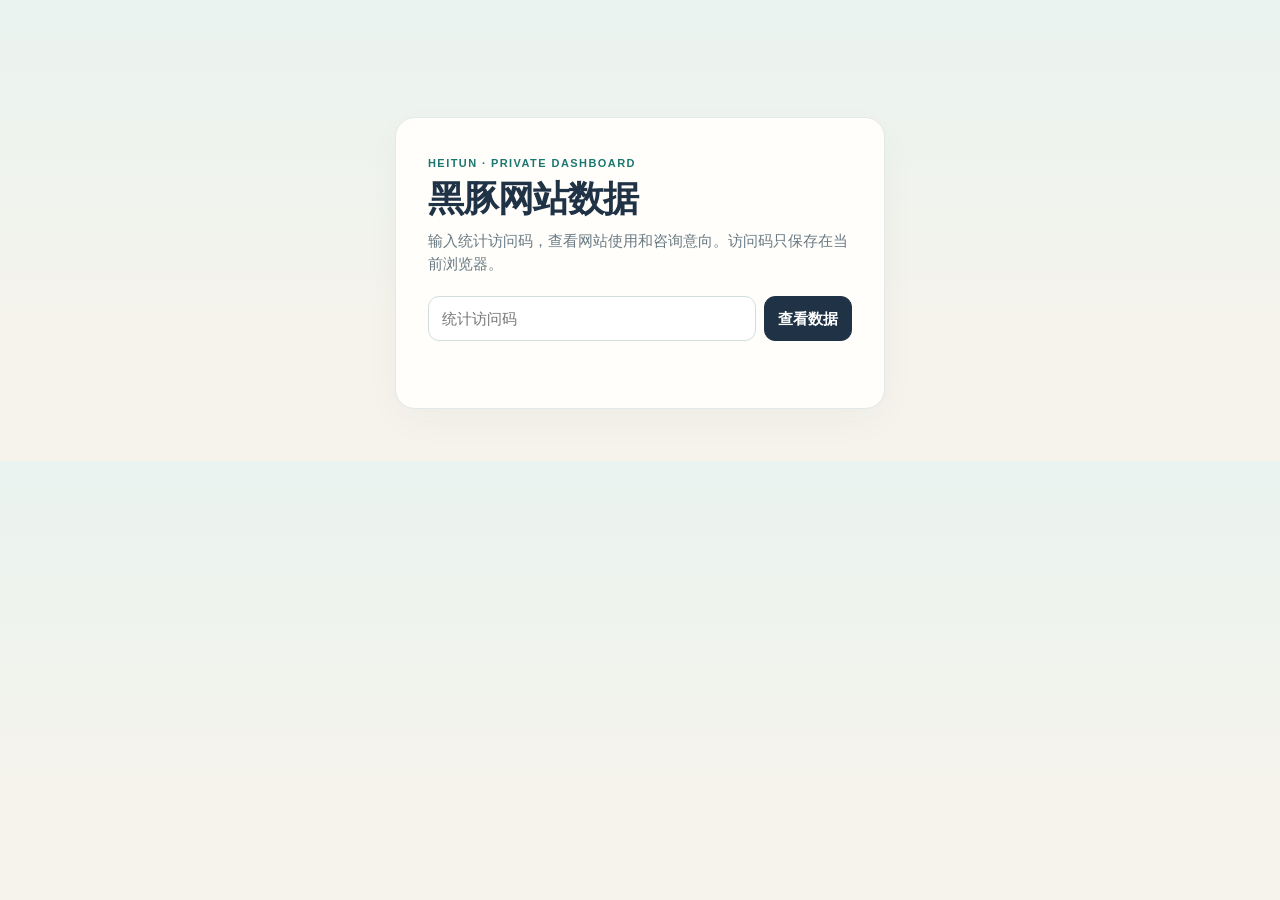
<file: stats.html>
<!doctype html>
<html lang="zh-CN">
<head>
  <meta charset="utf-8" />
  <meta name="viewport" content="width=device-width, initial-scale=1" />
  <meta name="robots" content="noindex,nofollow" />
  <title>黑豚网站数据</title>
  <link rel="stylesheet" href="./stats.css" />
</head>
<body>
  <main>
    <section id="login" class="login panel">
      <span class="eyebrow">HEITUN · PRIVATE DASHBOARD</span>
      <h1>黑豚网站数据</h1>
      <p>输入统计访问码，查看网站使用和咨询意向。访问码只保存在当前浏览器。</p>
      <div class="login-row"><input id="key" type="password" autocomplete="current-password" placeholder="统计访问码" aria-label="统计访问码" /><button id="loginButton" type="button">查看数据</button></div>
      <p id="loginError" class="error" role="alert"></p>
    </section>

    <div id="dashboard" hidden>
      <header class="topbar panel">
        <div><span class="eyebrow">HEITUN · PRIVATE DASHBOARD</span><h1>黑豚网站数据</h1><p>先看客人在哪些地区、最常点什么，再看有没有走到联系。</p></div>
        <div class="controls"><label for="days">时间范围</label><select id="days"><option value="1" selected>今日</option><option value="7">近 7 天</option><option value="30">近 30 天</option><option value="90">近 90 天</option></select><button id="refresh" type="button">刷新</button></div>
      </header>

      <p id="demoNote" class="demo-note" hidden>这是本地演示数据，只用于预览排版，不代表真实流量。</p>
      <p id="dailyNote" class="notice" hidden>今日截至当前时间，昨日为全天；白天较昨日下降不代表最终下降。</p>

      <section class="summary" aria-label="核心数据">
        <article class="metric"><span>访问会话</span><strong id="sessions">—</strong><small>本站标签页内的一次访问</small><em id="sessionsDelta" class="delta" hidden></em></article>
        <article class="metric"><span>页面打开</span><strong id="views">—</strong><small>重复打开也会计算</small><em id="viewsDelta" class="delta" hidden></em></article>
        <article class="metric"><span>工具点击</span><strong id="clicks">—</strong><small>所有功能入口点击会话之和</small><em id="clicksDelta" class="delta" hidden></em></article>
        <article class="metric"><span>综合点击率</span><strong id="ctr">—</strong><small>工具点击合计 ÷ 曝光合计</small><em id="ctrDelta" class="delta" hidden></em></article>
        <article class="metric accent"><span>进入咨询</span><strong id="intents">—</strong><small>点过找黑豚的会话</small><em id="intentsDelta" class="delta" hidden></em></article>
        <article class="metric accent-dark"><span>联系动作</span><strong id="leadActions">—</strong><small>复制微信、打开二维码等</small><em id="actionsDelta" class="delta" hidden></em></article>
      </section>

      <div class="split-grid geography">
        <section class="panel"><div class="section-heading"><div><span class="eyebrow">01 · GEOGRAPHY</span><h2>客源国家与地区</h2></div></div><div class="table-wrap"><table><thead><tr><th>国家／地区</th><th>访问会话</th><th>占比</th></tr></thead><tbody id="countries"></tbody></table></div><p class="footnote">根据 IP 估算位置，不代表游客国籍；这里只保存每日汇总次数。</p></section>
        <section class="panel"><div class="section-heading"><div><span class="eyebrow">02 · CHINA REGIONS</span><h2>中国大陆省份</h2></div></div><div class="table-wrap"><table><thead><tr><th>省级地区</th><th>访问会话</th><th>大陆占比</th></tr></thead><tbody id="chinaRegions"></tbody></table></div><p class="footnote">手机网络、公司网络和 VPN 可能使定位不准；不保存 IP 地址。</p></section>
      </div>

      <section class="panel compact-tools"><div class="section-heading"><div><span class="eyebrow">03 · DISCOVERY</span><h2>客人最常点什么</h2><p>按点击次数排序，先看最常用的功能。</p></div></div><div class="table-wrap"><table class="tool-table"><thead><tr><th>功能入口</th><th>点击</th><th>点击占比</th></tr></thead><tbody id="tools"></tbody></table></div><button id="toggleTools" class="table-toggle" type="button" hidden aria-expanded="false"></button><p class="footnote">功能名下方依次是曝光、点击率；今日还会显示较昨日全天的点击变化。点击占比＝该功能点击 ÷ 全部功能点击。点击和曝光在同一标签页内各记一次，不代表咨询或成交。</p></section>

      <section class="panel">
        <div class="section-heading"><div><span class="eyebrow">04 · BEFORE CONTACT</span><h2>联系前，客人看了哪里</h2><p>仅在客人首次操作微信、LINE、WhatsApp 或邮箱时，记下当时的页面、最近点击的功能和进入咨询的按钮。</p></div></div>
        <div class="contact-context-grid">
          <div><h3>来自哪个页面</h3><div class="table-wrap"><table><thead><tr><th>页面</th><th>次数</th></tr></thead><tbody id="contactFromViews"></tbody></table></div></div>
          <div><h3>此前最近点了什么</h3><div class="table-wrap"><table><thead><tr><th>功能／项目</th><th>次数</th></tr></thead><tbody id="contactFromTools"></tbody></table></div></div>
          <div><h3>从哪个按钮进咨询</h3><div class="table-wrap"><table><thead><tr><th>咨询入口</th><th>次数</th></tr></thead><tbody id="contactFromCtas"></tbody></table></div></div>
        </div>
        <p class="footnote">同一标签页只记第一次联系动作；“此前最近点了什么”只看进入咨询前 10 分钟内、同一页面的点击或展开，不是停留时长或完整浏览轨迹。这里是匿名汇总，不保存客人的实时定位、微信号或个人浏览记录；上线前的行为无法补回。</p>
      </section>

      <section class="panel journey-panel">
        <div class="section-heading"><div><span class="eyebrow">05 · CONTACT JOURNEY</span><h2>从访问到联系</h2><p>只用新版埋点在同一时间范围内的汇总数据估算；它不是逐人追踪的真实漏斗。</p></div></div>
        <div class="journey"><div><span>① 进入网站</span><strong id="funnelVisits">—</strong></div><b aria-hidden="true">→</b><div><span>② 点咨询入口</span><strong id="funnelIntents">—</strong><small id="intentRate">—</small></div><b aria-hidden="true">→</b><div><span>③ 操作联系方式</span><strong id="funnelActions">—</strong><small id="actionRate">—</small></div><b aria-hidden="true">→</b><div class="offline"><span>④ 真的加上／成交</span><strong>站外记录</strong></div></div>
        <p class="footnote">网页无法知道客人是否真的添加微信、拿到报价或付款。想算获客成本和收入，这一步需要在接单记录里补来源与成交状态。</p>
      </section>

      <div class="split-grid">
        <section class="panel"><div class="section-heading"><div><span class="eyebrow">06 · SERVICES</span><h2>哪些服务有人想问</h2><p>按咨询按钮的触达会话排序；同一标签页重复点同一个按钮只记一次。</p></div></div><div class="table-wrap"><table><thead><tr><th>服务入口</th><th>点击会话</th></tr></thead><tbody id="services"></tbody></table></div></section>
        <section class="panel"><div class="section-heading"><div><span class="eyebrow">07 · CONTACT METHODS</span><h2>客人怎么联系</h2><p>这里是按钮操作次数，不等于独立客人数。</p></div></div><div class="table-wrap"><table><thead><tr><th>联系方式</th><th>操作次数</th></tr></thead><tbody id="channels"></tbody></table></div></section>
      </div>

      <details class="panel source-panel source-disclosure">
        <summary>客人从哪里来 <small>暂不重点看，点此展开</small></summary>
        <div class="section-heading"><div><p>只有使用带平台标记的网址，才能估算各链接的进入情况。统一网址无法归因；被转发的带标记链接也可能保留原标签。</p></div><strong id="knownSourceRate" class="section-stat">—</strong></div>
        <div class="table-wrap"><table><thead><tr><th>链接标记</th><th>访问会话</th><th>进入咨询</th><th>联系动作</th><th>联系动作率</th></tr></thead><tbody id="sources"></tbody></table></div>
        <p class="footnote">来源表示网址上的标签，不保证客人真的来自该平台；这组数据从新版上线后累计。联系动作不是实际加好友或成交。</p>
        <div class="source-links"><strong>以后发留言，可复制平台专属网址</strong><div><button type="button" data-copy-source="xhs">小红书链接</button><button type="button" data-copy-source="douyin">抖音链接</button><button type="button" data-copy-source="bilibili">B 站链接</button><button type="button" data-copy-source="wechat">视频号链接</button></div><small id="copyStatus">视频画面仍可放原网址；这部分来源无法精确归因。</small></div>
      </details>

      <footer class="dashboard-footer"><p>想看更细的访问来源、设备与加载表现，可打开 <a href="https://dash.cloudflare.com/4adf8a79fc3df76bee97f9279aec0cb8/web-analytics/overview?siteTag~in=6b851b44c9f34c1998eeebea27bb830a" target="_blank" rel="noopener">Cloudflare Web Analytics ↗</a>；Google 搜索词在 Search Console 看。两边的“访问”口径不同，不要直接相减。</p><small id="updatedAt"></small></footer>
    </div>
  </main>
  <script src="./stats.js"></script>
</body>
</html>
</file>
<file: stats.css>
:root{color-scheme:light;--ink:#203346;--muted:#697a84;--line:#e2e9e7;--paper:#fffefa;--teal:#1c7770;--warm:#c85c46;--pale:#eef7f3}
*{box-sizing:border-box}body{margin:0;background:linear-gradient(180deg,#eaf3f0 0,#f5f3ec 330px,#f5f3ec 100%);color:var(--ink);font:15px/1.55 -apple-system,BlinkMacSystemFont,"PingFang SC",sans-serif}main{width:min(1150px,calc(100% - 32px));margin:28px auto 52px}button,input,select{font:inherit}button{cursor:pointer}button:focus-visible,input:focus-visible,select:focus-visible,a:focus-visible{outline:3px solid #70bcb0;outline-offset:2px}.panel,.metric{background:var(--paper);border:1px solid var(--line);border-radius:20px;box-shadow:0 12px 35px #25453b09}.panel{padding:24px;margin-bottom:16px}h1,h2,p{margin-top:0}h1{font-size:clamp(26px,3vw,36px);line-height:1.15;letter-spacing:-.03em;margin:5px 0 9px}h2{font-size:21px;letter-spacing:-.025em;margin:3px 0 5px}p{margin-bottom:0}.eyebrow{font-size:11px;letter-spacing:.13em;font-weight:800;color:var(--teal)}.topbar{display:flex;justify-content:space-between;gap:24px;align-items:end;background:linear-gradient(112deg,#fffefa,#f0faf5)}.topbar p,.section-heading p,.login p{color:var(--muted)}.controls{display:flex;align-items:center;gap:8px;white-space:nowrap}.controls label{font-size:12px;color:var(--muted);font-weight:700}.controls select,.controls button,.login input,.login button{border-radius:11px;border:1px solid #d2dfdc;padding:10px 13px;background:#fff;color:var(--ink)}.controls button,.login button{background:var(--ink);border-color:var(--ink);color:#fff;font-weight:700}.login{max-width:490px;margin:13vh auto 0;padding:32px}.login-row{display:flex;gap:8px;margin-top:21px}.login input{min-width:0;flex:1}.error{min-height:1.5em;color:#ae362d;margin-top:12px!important}.notice,.demo-note{border-radius:12px;padding:11px 16px;margin:0 0 15px;background:#fff4df;color:#74551d;font-size:13px}.demo-note{background:#e4f5f0;color:#126054;font-weight:700}.summary{display:grid;grid-template-columns:repeat(4,minmax(0,1fr));gap:12px;margin:16px 0}.metric{padding:18px 20px;min-height:133px}.metric>span{font-size:13px;color:var(--muted);font-weight:700}.metric strong{display:block;font-size:31px;line-height:1.15;margin:8px 0 3px;letter-spacing:-.035em}.metric small{display:block;color:var(--muted);font-size:11px}.metric.accent{background:#f4faf7}.metric.accent-dark{background:#e7f3ef;border-color:#cbe2d9}.metric.accent strong,.metric.accent-dark strong{color:var(--teal)}.delta{display:block;font-size:11px;font-style:normal;font-weight:700;margin-top:8px}.delta.up{color:#147c54}.delta.down{color:#bf5848}.delta.flat{color:var(--muted)}.section-heading{display:flex;align-items:start;justify-content:space-between;gap:16px;margin-bottom:17px}.section-heading p{font-size:13px;max-width:760px}.section-stat{align-self:center;color:var(--teal);font-size:20px;white-space:nowrap}.table-wrap{overflow:auto}table{width:100%;border-collapse:collapse;min-width:520px}th,td{text-align:left;padding:10px 10px;border-bottom:1px solid #eaf0ec;vertical-align:middle}th{color:var(--muted);font-size:11px;font-weight:700;white-space:nowrap}td{font-size:13px}tbody tr:last-child td{border-bottom:0}td:first-child{font-weight:650}td.number{font-variant-numeric:tabular-nums}.bar{display:inline-block;width:70px;height:6px;border-radius:9px;background:#e9efec;vertical-align:middle;margin-left:8px;overflow:hidden}.bar i{display:block;height:100%;background:var(--teal);border-radius:9px}.empty{color:var(--muted);font-weight:400!important}.footnote{font-size:12px;color:var(--muted);margin-top:13px}.source-links{display:flex;align-items:center;gap:15px;flex-wrap:wrap;padding:15px 17px;margin-top:19px;border-radius:14px;background:var(--pale)}.source-links strong{font-size:12px}.source-links>div{display:flex;gap:6px;flex-wrap:wrap}.source-links button{border:1px solid #bed9d0;background:#fff;color:#20655f;border-radius:9px;padding:6px 9px;font-size:11px;font-weight:700}.source-links small{flex-basis:100%;color:#6c7d76}.journey{display:grid;grid-template-columns:minmax(0,1fr) auto minmax(0,1fr) auto minmax(0,1fr) auto minmax(0,1fr);align-items:center;gap:10px}.journey>div{min-height:104px;border-radius:14px;padding:16px;background:#f1f7f4}.journey>div:nth-of-type(2){background:#eaf6f1}.journey>div:nth-of-type(3){background:#def0e8}.journey>div.offline{background:#f6eee5}.journey span,.journey small{display:block;color:var(--muted);font-size:11px}.journey strong{display:block;font-size:24px;margin:5px 0 1px}.journey .offline strong{font-size:15px;margin-top:13px}.journey>b{color:#77a89b}.split-grid{display:grid;grid-template-columns:1.3fr 1fr;gap:16px}.split-grid .panel{min-width:0}.split-grid table{min-width:300px}.geography{grid-template-columns:1fr 1fr}.dashboard-footer{font-size:12px;color:var(--muted);padding:6px 3px 25px}.dashboard-footer a{color:var(--teal);font-weight:700}.dashboard-footer small{display:block;margin-top:7px}.pill{display:inline-block;border-radius:99px;background:#e7f4ee;color:#177055;padding:2px 7px;font-size:11px;font-weight:700}.muted{color:var(--muted)}
.summary{grid-template-columns:repeat(3,minmax(0,1fr))}.compact-tools{padding-bottom:17px}.compact-tools .section-heading{margin-bottom:8px}.tool-table{min-width:0;table-layout:fixed}.tool-table th:first-child,.tool-table td:first-child{width:64%}.tool-table th:nth-child(2),.tool-table td:nth-child(2){width:16%;text-align:right}.tool-table th:nth-child(3),.tool-table td:nth-child(3){width:20%;text-align:right}.tool-table th,.tool-table td{padding:8px 8px}.tool-table tr[hidden]{display:none}.tool-name{line-height:1.35}.tool-meta{display:block;color:var(--muted);font-size:11px;font-weight:400;margin-top:3px;white-space:normal}.table-toggle{display:block;width:100%;border:1px solid #d6e6df;border-radius:10px;padding:8px;margin-top:9px;background:#f1f8f4;color:var(--teal);font-size:12px;font-weight:750}.table-toggle[hidden]{display:none}.source-disclosure{padding:0}.source-disclosure>summary{list-style:none;cursor:pointer;padding:16px 22px;font-weight:750}.source-disclosure>summary::-webkit-details-marker{display:none}.source-disclosure>summary::after{content:"⌄";float:right;color:var(--teal)}.source-disclosure[open]>summary::after{content:"⌃"}.source-disclosure>summary small{font-size:12px;color:var(--muted);font-weight:400;margin-left:8px}.source-disclosure>.section-heading,.source-disclosure>.table-wrap,.source-disclosure>.footnote,.source-disclosure>.source-links{margin-left:22px;margin-right:22px}.source-disclosure>.source-links{margin-bottom:22px}
.contact-context-grid{display:grid;grid-template-columns:repeat(3,minmax(0,1fr));gap:12px}.contact-context-grid>div{min-width:0;padding:13px 15px;border:1px solid var(--line);border-radius:14px;background:#f9fbf8}.contact-context-grid h3{font-size:14px;margin:0 0 7px}.contact-context-grid table{min-width:0}.contact-context-grid th,.contact-context-grid td{padding:8px 3px}.contact-context-grid th:last-child,.contact-context-grid td:last-child{text-align:right}
@media(max-width:760px){main{width:min(100% - 20px,650px);margin:10px auto 28px}.panel{padding:18px;border-radius:17px}.topbar{display:block}.controls{margin-top:18px}.summary{grid-template-columns:repeat(2,minmax(0,1fr));gap:8px}.metric{min-height:117px;padding:14px}.metric strong{font-size:26px}.split-grid,.geography{grid-template-columns:1fr;gap:0}.journey{grid-template-columns:1fr 1fr;gap:8px}.journey>b{display:none}.journey>div{min-height:91px;padding:12px}.journey strong{font-size:21px}.section-heading{display:block}.section-stat{display:block;margin-top:12px}.source-links{display:block}.source-links>div{margin:9px 0}.login{margin:9vh auto}}
@media(max-width:760px){.contact-context-grid{grid-template-columns:1fr}.contact-context-grid>div{padding:11px 13px}}
@media(max-width:380px){.controls{flex-wrap:wrap}.controls label{width:100%}.login-row{flex-wrap:wrap}.login-row button{width:100%}.metric strong{font-size:24px}}
@media(max-width:760px){.tool-table th:first-child,.tool-table td:first-child{width:61%}.tool-table th:nth-child(2),.tool-table td:nth-child(2){width:16%}.tool-table th:nth-child(3),.tool-table td:nth-child(3){width:23%}.tool-table th,.tool-table td{padding:8px 4px}.tool-table td{font-size:12px}.tool-meta{font-size:10px}.source-disclosure>summary{padding:15px 18px}.source-disclosure>summary small{display:block;margin-left:0}.source-disclosure>.section-heading,.source-disclosure>.table-wrap,.source-disclosure>.footnote,.source-disclosure>.source-links{margin-left:18px;margin-right:18px}}
</file>
